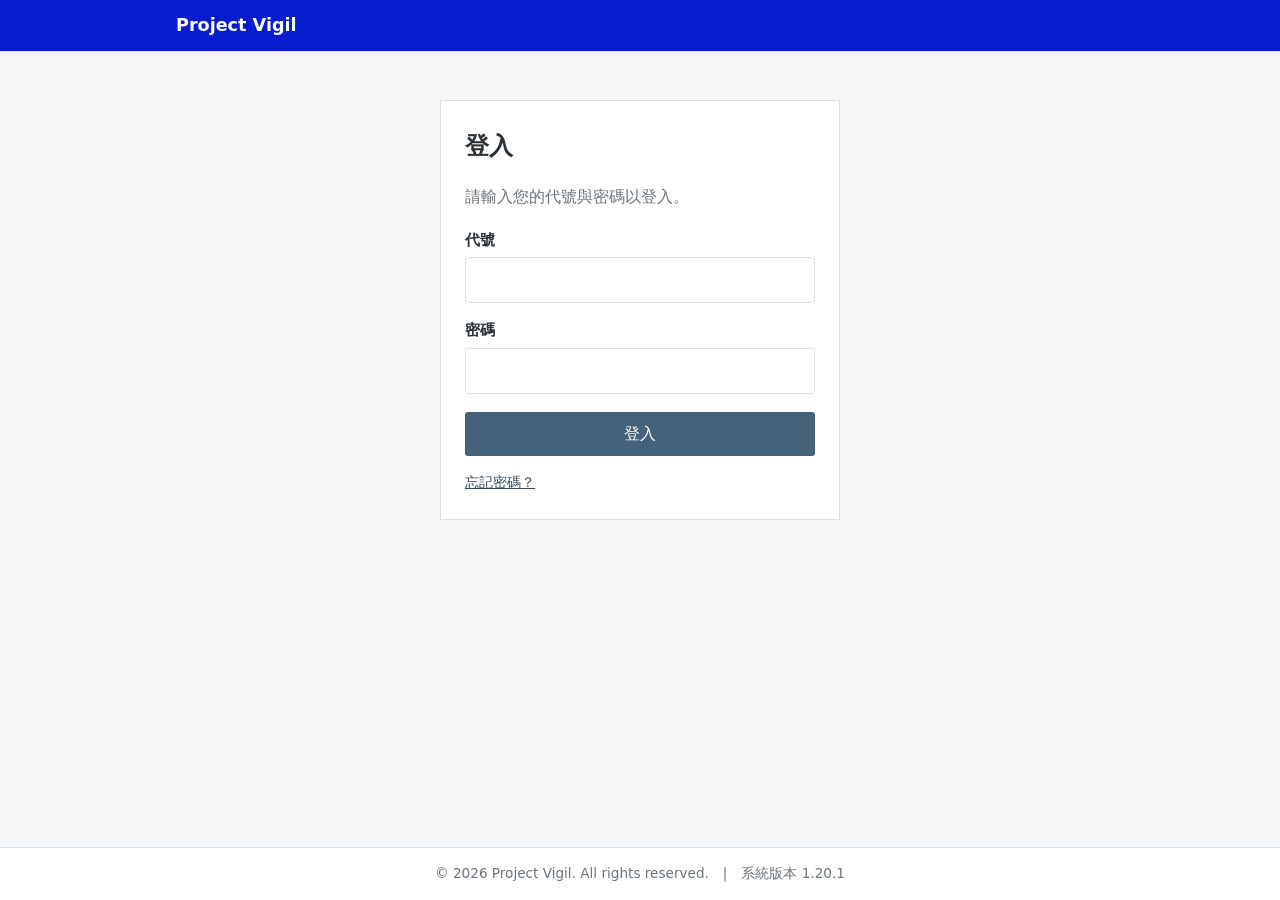
<file: index.html>
<!DOCTYPE html>
<!-- 你好:D 此為Minecraft角色扮演的劇情網站。劇情不需要你們翻程式碼，請不要檢視原始碼，以免影響遊戲體驗。 -->
<html lang="zh-Hant-TW">
<head>
<meta charset="utf-8">
<meta name="viewport" content="width=device-width, initial-scale=1">
<meta name="robots" content="noindex, nofollow">
<meta name="theme-color" content="#071ccd">
<meta property="og:type" content="website">
<meta property="og:site_name" content="Project Vigil">
<meta property="og:title" content="Project Vigil">
<meta property="og:description" content="請登入以繼續。">
<title>登入 - Project Vigil</title>
<link rel="stylesheet" href="css/style.css?v=6">
</head>
<body>
<header id="site-header" class="site-header"></header>
<main id="main" class="wrap">
<section class="login-card">
  <h1>登入</h1>
  <p class="muted">請輸入您的代號與密碼以登入。</p>
  <form id="login-form" autocomplete="off">
    <label for="codename">代號</label>
    <input id="codename" name="codename" type="text" required autocapitalize="off" autocomplete="username">
    <label for="password">密碼</label>
    <input id="password" name="password" type="password" required autocomplete="current-password">
    <p id="login-msg" class="notice" role="alert" hidden></p>
    <button type="submit" class="btn">登入</button>
  </form>
  <p class="forgot"><a href="https://www.youtube.com/watch?v=dQw4w9WgXcQ" target="_blank" rel="noopener noreferrer">忘記密碼？</a></p>
</section>
</main>
<footer id="site-footer" class="site-footer"></footer>
<script src="js/common.js?v=6"></script>
<script src="js/login.js?v=6"></script>
</body>
</html>
</file>
<file: css/style.css>
:root{--primary:#46627a;--primary-dark:#35495b;--bg:#f4f6f8;--panel:#fff;--line:#d9dee3;--text:#2b3238;--muted:#6a747d;--hover:#eef2f6;--topbar:#071ccd}
*{box-sizing:border-box}
html{-webkit-text-size-adjust:100%}
body{margin:0;min-height:100vh;display:flex;flex-direction:column;background:var(--bg);color:var(--text);font:16px/1.75 "Noto Sans TC","PingFang TC","Microsoft JhengHei","Heiti TC",system-ui,-apple-system,"Segoe UI",sans-serif}
a{color:var(--primary-dark)}
a:focus-visible,button:focus-visible,input:focus-visible{outline:2px solid var(--primary);outline-offset:2px}
h1{font-size:1.5rem;margin:0 0 .6em}
h2{font-size:1.15rem;margin:0 0 .5em}
.muted{color:var(--muted)}
.wrap{width:100%;max-width:960px;margin:0 auto;padding:0 16px}
main.wrap{flex:1;padding-top:24px;padding-bottom:32px}

.site-header{background:var(--panel);border-bottom:1px solid var(--line)}
.topbar{background:var(--topbar);color:#fff}
.topbar-in{display:flex;flex-wrap:wrap;gap:4px 16px;align-items:center;justify-content:space-between;padding-top:10px;padding-bottom:10px}
.brand{color:#fff;text-decoration:none;font-weight:700;font-size:1.1rem}
.brand .sub{font-weight:400;font-size:.9rem;margin-left:.5em;opacity:.9}
.userbox{font-size:.9rem}
.linkbtn{background:none;border:0;color:#fff;text-decoration:underline;font:inherit;cursor:pointer;padding:0 0 0 .6em}
.mainnav .wrap{display:flex;flex-wrap:wrap}
.mainnav a{padding:10px 16px;text-decoration:none;color:var(--text);border-bottom:3px solid transparent}
.mainnav a:hover{background:var(--hover)}
.mainnav a[aria-current="page"]{border-bottom-color:var(--primary);font-weight:700}

.site-footer{border-top:1px solid var(--line);background:var(--panel);color:var(--muted);font-size:.85rem;padding:14px 0;text-align:center}
.site-footer p{margin:0}

.panel{background:var(--panel);border:1px solid var(--line);padding:20px;margin-bottom:20px}
.panel h2{border-bottom:1px solid var(--line);padding-bottom:.4em}
.announce .date{color:var(--muted);font-size:.85rem}
.card-list{display:grid;grid-template-columns:repeat(auto-fit,minmax(220px,1fr));gap:16px;margin:0;padding:0;list-style:none}
.card-list a{display:block;height:100%;background:var(--panel);border:1px solid var(--line);padding:16px;text-decoration:none;color:inherit}
.card-list a:hover{background:var(--hover)}
.card-list strong{display:block;color:var(--primary-dark);font-size:1.05rem}
.card-list span{color:var(--muted);font-size:.9rem}

.btn{display:inline-block;background:var(--primary);color:#fff;border:0;padding:8px 22px;font:inherit;text-decoration:none;cursor:pointer;border-radius:3px}
.btn:hover{background:var(--primary-dark)}
.btn[disabled]{opacity:.6;cursor:default}

.login-card{max-width:400px;margin:24px auto;background:var(--panel);border:1px solid var(--line);padding:24px}
.login-card label{display:block;margin-top:14px;font-weight:700;font-size:.95rem}
.login-card input{width:100%;padding:8px 10px;border:1px solid var(--line);border-radius:3px;font:inherit;margin-top:4px}
.login-card .btn{margin-top:18px;width:100%}
.notice{background:#f1f4f7;border-left:4px solid var(--primary);padding:8px 12px;margin:14px 0 0;font-size:.92rem}

.mail-layout{display:grid;grid-template-columns:320px 1fr;background:var(--panel);border:1px solid var(--line);min-height:440px}
.mail-list{border-right:1px solid var(--line)}
.mail-list h2{margin:0;padding:12px 14px;border-bottom:1px solid var(--line)}
.mail-list ul{list-style:none;margin:0;padding:0}
.mail-item{display:block;padding:10px 14px;border-bottom:1px solid #eceff2;color:inherit;text-decoration:none}
.mail-item:hover{background:var(--hover)}
.mail-item.active{background:var(--hover);box-shadow:inset 3px 0 0 var(--primary)}
.mail-item .top{display:flex;justify-content:space-between;gap:8px;font-size:.85rem;color:var(--muted)}
.mail-item .subject{display:block;line-height:1.4;margin-top:2px}
.mail-item.unread .subject{font-weight:700}
.tag{display:inline-block;font-size:.75rem;line-height:1.5;padding:0 6px;border:1px solid var(--line);border-radius:3px;color:var(--muted);margin-left:6px;vertical-align:middle;font-weight:400}
.tag.system{border-color:var(--primary);color:var(--primary-dark)}
.tag.unread{border-color:var(--primary);background:var(--primary);color:#fff}
.mail-view{padding:20px;min-width:0}
.mail-view h2{font-size:1.3rem}
.mail-meta{margin:0 0 16px;padding-bottom:12px;border-bottom:1px solid var(--line);color:var(--muted);font-size:.9rem}
.mail-body{max-width:40em}
.mail-body p{margin:0 0 1em;overflow-wrap:anywhere}
.mail-body figure{margin:0 0 1em}
.mail-body img{max-width:100%;height:auto;border:1px solid var(--line)}
.mail-body figcaption{font-size:.85rem;color:var(--muted)}
.back{display:none;margin-bottom:12px;background:none;border:0;padding:0;color:var(--primary-dark);font:inherit;text-decoration:underline;cursor:pointer}
.empty{padding:20px;color:var(--muted)}

.thumbs{list-style:none;margin:0;padding:0;display:grid;grid-template-columns:repeat(auto-fill,minmax(200px,1fr));gap:16px}
.thumbs a{display:block;background:var(--panel);border:1px solid var(--line);color:inherit;text-decoration:none}
.thumbs a:hover{background:var(--hover)}
.thumbs img{display:block;width:100%;aspect-ratio:16/9;object-fit:cover;background:#e6e9ec}
.thumbs span{display:block;padding:8px 10px;font-size:.92rem}
.crumbs{font-size:.9rem;color:var(--muted);margin:0 0 12px}
.photo-figure{margin:0 0 16px}
.photo-figure img{display:block;max-width:100%;height:auto;border:1px solid var(--line);background:#e6e9ec}
.photo-meta{margin:0 0 16px;display:grid;grid-template-columns:auto 1fr;gap:2px 16px;font-size:.92rem}
.photo-meta dt{color:var(--muted)}
.photo-meta dd{margin:0}
.record p{margin:0 0 1em}
.pager{display:flex;justify-content:space-between;gap:8px;flex-wrap:wrap;border-top:1px solid var(--line);padding-top:14px;margin-top:20px}
.pager .off{color:var(--muted)}

.batch-lock{max-width:520px}
.unlock-form label{display:block;font-weight:700;font-size:.95rem}
.unlock-row{display:flex;gap:8px;margin-top:6px}
.unlock-row input{flex:1;min-width:0;padding:8px 10px;border:1px solid var(--line);border-radius:3px;font:inherit}

@media (max-width:720px){
  .mail-layout{grid-template-columns:1fr}
  .mail-list{border-right:0}
  .mail-layout .mail-view{display:none}
  .mail-layout.show-view .mail-list{display:none}
  .mail-layout.show-view .mail-view{display:block}
  .back{display:inline-block}
  .topbar-in{flex-wrap:nowrap;gap:8px}
  .brand .sub,.userlabel{display:none}
  .brand,.userbox{font-size:.9rem;white-space:nowrap}
}
@media (prefers-reduced-motion:reduce){*{transition:none!important;animation:none!important}}

.gen-list{list-style:none;margin:0;padding:0;background:var(--panel);border:1px solid var(--line)}
.gen-list li+li{border-top:1px solid var(--line)}
.gen-list a{display:flex;justify-content:space-between;gap:12px;align-items:center;padding:14px 16px;color:inherit;text-decoration:none}
.gen-list a:hover{background:var(--hover)}
.gen-list strong{color:var(--primary-dark)}
.gen-note{color:var(--muted);font-size:.9rem}
.people{list-style:none;margin:0;padding:0;display:grid;grid-template-columns:repeat(auto-fill,minmax(170px,1fr));gap:16px}
.people li{background:var(--panel);border:1px solid var(--line);padding:14px;text-align:center}
.people img{display:block;width:100%;max-width:140px;aspect-ratio:3/4;object-fit:cover;object-position:center top;margin:0 auto 10px;background:#e6e9ec;border:1px solid var(--line)}
.people strong{display:block}
.people .status{display:block;color:var(--muted);font-size:.9rem}
.people p{margin:8px 0 0;font-size:.9rem;text-align:left;overflow-wrap:anywhere}

.folder-list{margin-bottom:20px}

.mainnav a .badge{display:inline-block;margin-left:.45em;min-width:1.5em;padding:0 .45em;border-radius:999px;background:#b3402f;color:#fff;font-size:.75rem;font-weight:700;line-height:1.5;text-align:center;vertical-align:middle}
.mainnav a .badge[hidden]{display:none}
.forgot{margin:14px 0 0;font-size:.9rem}
</file>
